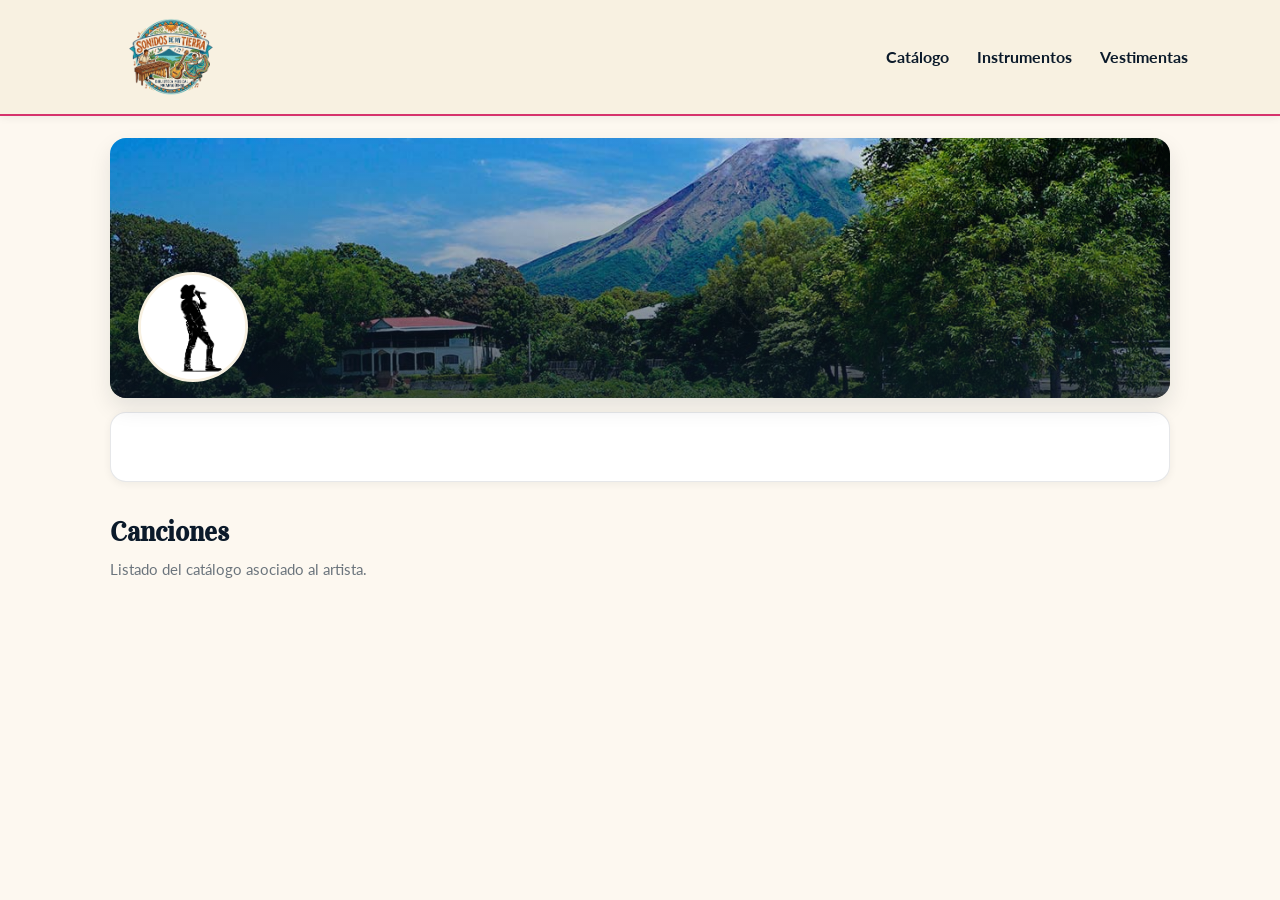
<file: frontend/artist.html>
<!doctype html>
<html lang="es">
<head>
  <meta charset="utf-8"/>
  <meta name="viewport" content="width=device-width,initial-scale=1"/>
  <title>Sonidos de Mi Tierra — Artista</title>
  <link rel="stylesheet" href="./styles.css"/>
</head>
<body data-page="artist">
  <header>
    <div class="container brand">
      <a href="./index.html" class="logo-link">
        <img src="assets/ui/logo.png" alt="Logo Sonidos de mi Tierra" class="main-logo">
      </a>
      <nav class="nav-links">
        <a href="./index.html">Catálogo</a>
        <a href="./instruments.html">Instrumentos</a>
        <a href="./vestimentas.html">Vestimentas</a>
      </nav>
    </div>
  </header>

  <main class="container">

    <section class="page-hero" style="background-image:url('assets/ui/hero-default.jpg')">

    <div class="page-hero__content">

    <div class="page-hero__row">

    <img
    id="artistHeroPhoto"
    class="artist-hero-photo"
    src="assets/ui/artist-default.png"
    alt="Foto del artista"
    loading="lazy"
    />

    <div class="page-hero__text">
    <h1 class="page-hero__title" id="artistTitle"></h1>
    <div class="page-hero__meta small" id="artistEra2"></div>
    </div>

    </div>
    </div>
    </section>
    <div class="reader">
      <p id="artistBio2"></p>
      <p class="small" id="artistContrib2"></p>
    </div>

    <div class="section-title">
      <h2>Canciones</h2>
      <div class="small">Listado del catálogo asociado al artista.</div>
    </div>

    <section class="grid" id="artistSongs"></section>
  </main>

  <script src="./app.js"></script>
</body>
</html>
</file>
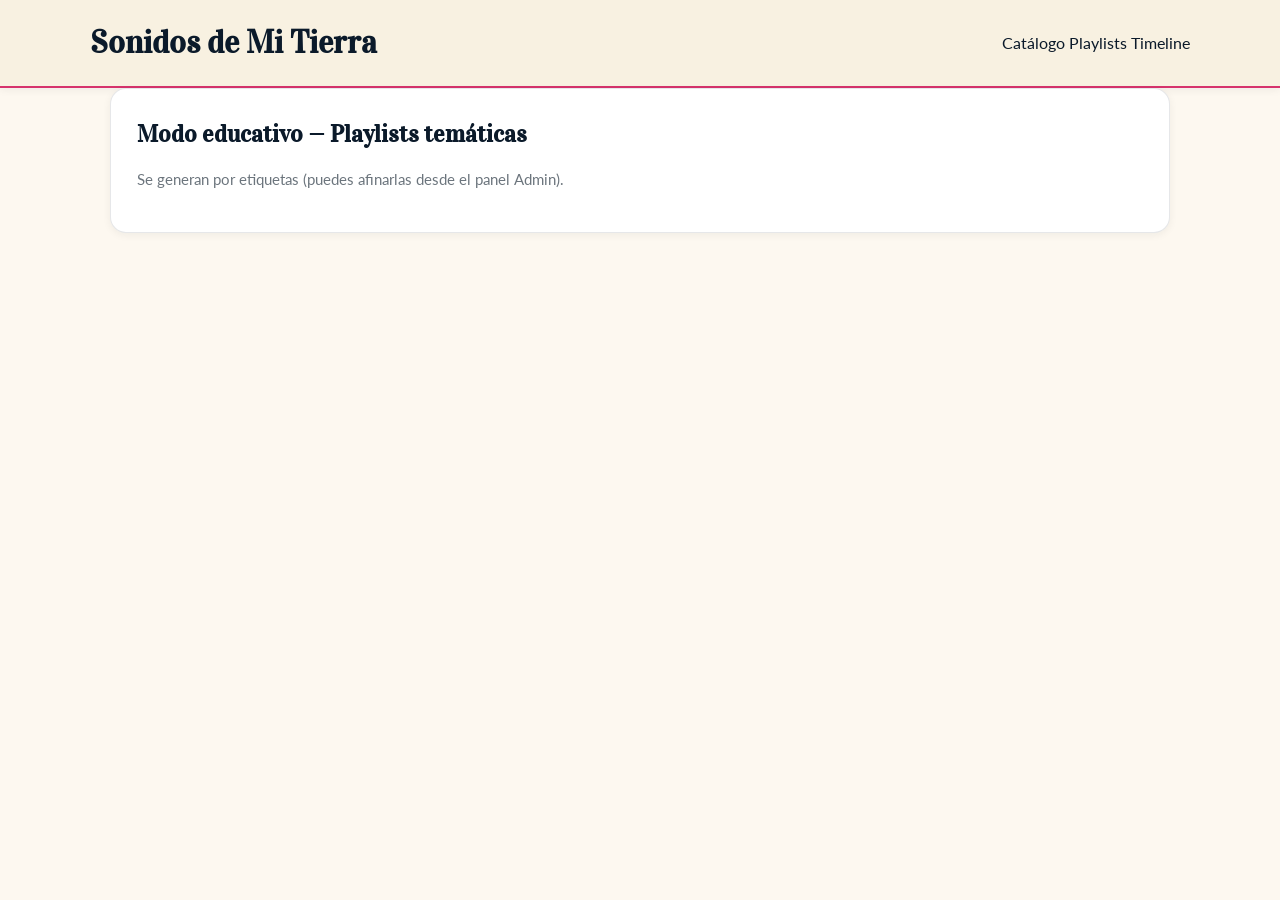
<file: frontend/playlists.html>
<!doctype html>
<html lang="es">
<head>
  <meta charset="utf-8"/>
  <meta name="viewport" content="width=device-width,initial-scale=1"/>
  <title>Sonidos de Mi Tierra — Playlists</title>
  <link rel="stylesheet" href="./styles.css"/>
</head>
<body data-page="playlists">
  <header>
    <div class="container brand">
      <h1>Sonidos de Mi Tierra</h1>
      <nav>
        <a href="./index.html">Catálogo</a>
        <a href="./playlists.html">Playlists</a>
        <a href="./timeline.html">Timeline</a>
      </nav>
    </div>
  </header>

  <main class="container">
    <div class="reader">
      <h2>Modo educativo — Playlists temáticas</h2>
      <p class="small">Se generan por etiquetas (puedes afinarlas desde el panel Admin).</p>
    </div>
    <div style="height:12px"></div>
    <div id="playlistsWrap" style="display:grid;gap:12px;"></div>
  </main>

  <script src="./app.js"></script>
</body>
</html>
</file>
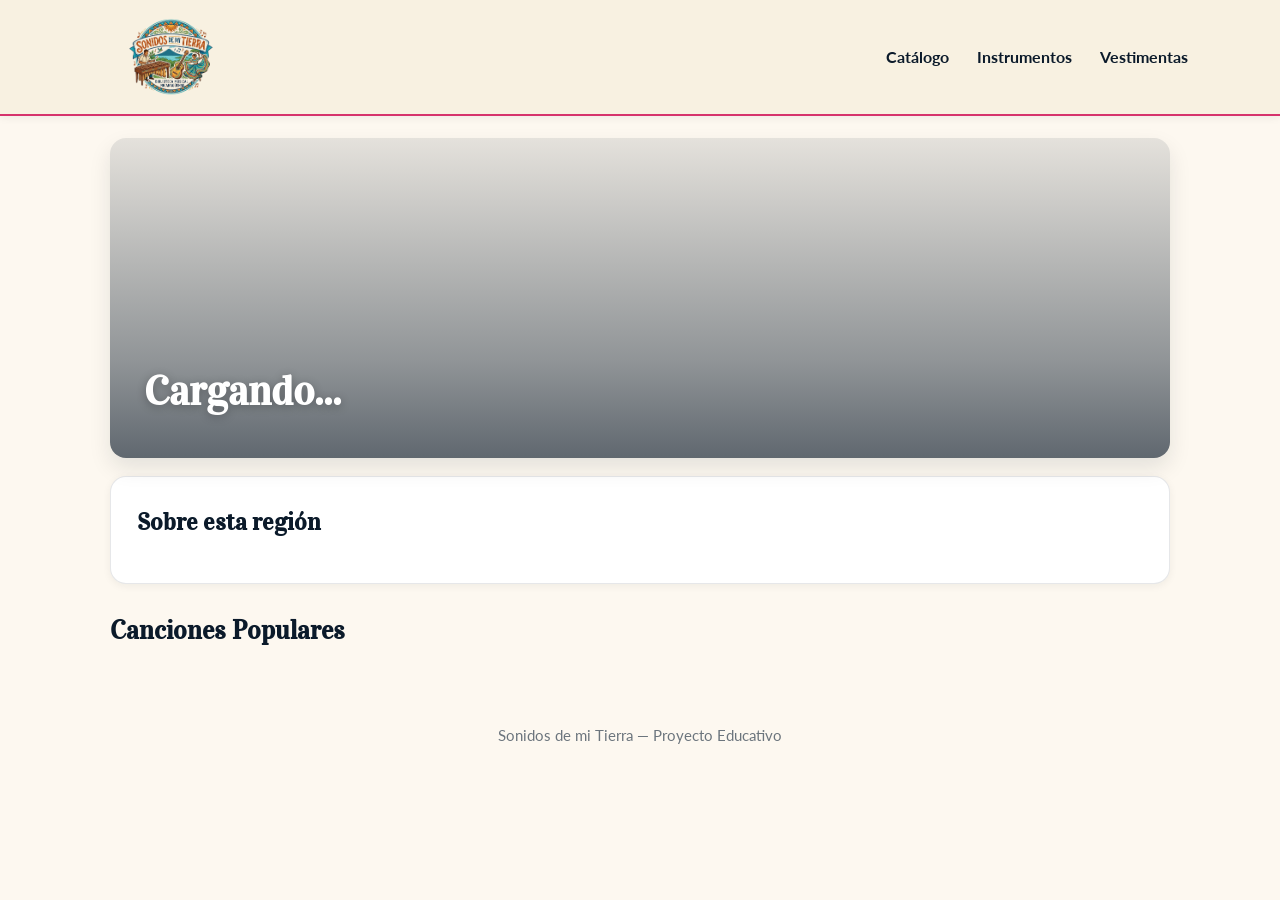
<file: frontend/region.html>
<!doctype html>
<html lang="es">
<head>
  <meta charset="utf-8" />
  <meta name="viewport" content="width=device-width,initial-scale=1" />
  <title>Región · Sonidos de Mi Tierra</title>
  <link rel="stylesheet" href="./styles.css" />
  <link rel="icon" href="data:,">
</head>
<body data-page="region">
  <header>
    <div class="container brand">
      <a href="./index.html" class="logo-link">
        <img src="assets/ui/logo.png" alt="Logo Sonidos de mi Tierra" class="main-logo">
      </a>
      <nav class="nav-links">
        <a href="./index.html">Catálogo</a>
        <a href="./instruments.html">Instrumentos</a>
        <a href="./vestimentas.html">Vestimentas</a>
      </nav>
    </div>
  </header>

  <main class="container">
    <section class="hero" id="hero">
      <div class="hero-content"> 
        <h1 id="regionTitle">Cargando...</h1>
        <p id="regionMeta" class="hero-subtitle"></p>
      </div>
    </section>

    <section class="reader">
      <h2>Sobre esta región</h2>
      <p id="regionDesc"></p>
    </section>

    <section class="section-title">
      <h2>Canciones Populares</h2>
    </section>
    
    <div id="regionSongs" class="grid"></div>

    <div class="footer">Sonidos de mi Tierra — Proyecto Educativo</div>
  </main>

  <script src="./app.js"></script>
</body>
</html>
</file>
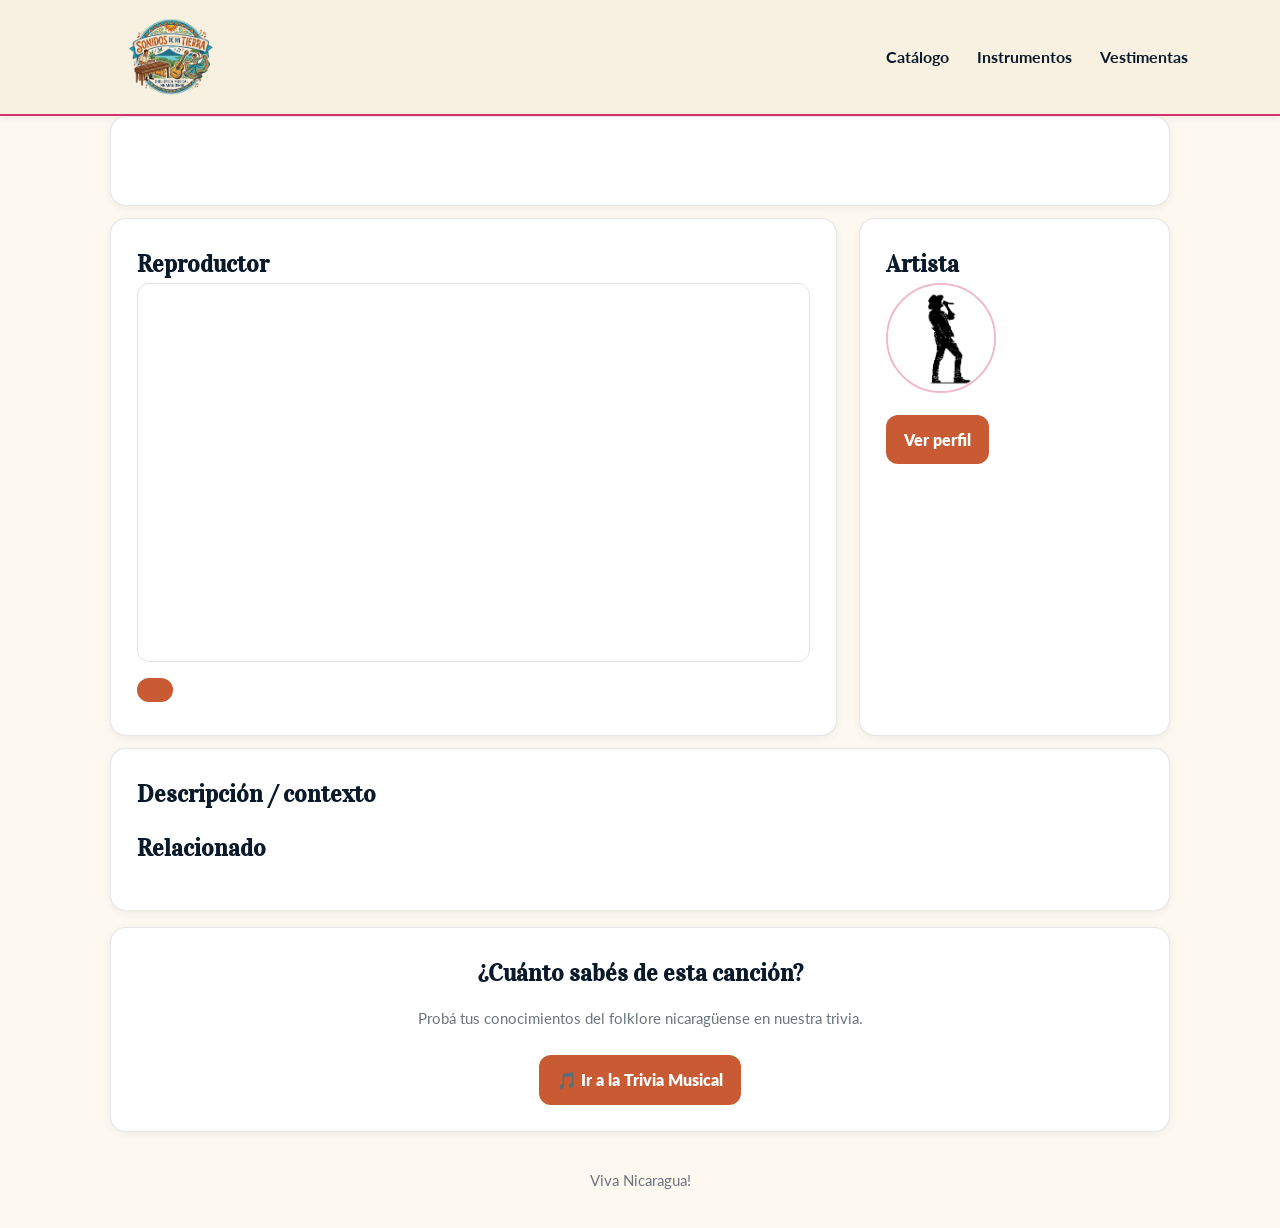
<file: frontend/song.html>
﻿<!doctype html>
<html lang="es">
<head>
  <meta charset="utf-8"/>
  <meta name="viewport" content="width=device-width,initial-scale=1"/>
  <title>Sonidos de Mi Tierra ” Canción</title>
  <link rel="stylesheet" href="./styles.css"/>
</head>
<body data-page="song">
  <header>
    <div class="container brand">
      <a href="./index.html" class="logo-link">
        <img src="assets/ui/logo.png" alt="Logo Sonidos de mi Tierra" class="main-logo">
      </a>
      <nav class="nav-links">
        <a href="./index.html">Catálogo</a>
        <a href="./instruments.html">Instrumentos</a>
        <a href="./vestimentas.html">Vestimentas</a>
      </nav>
    </div>
  </header>
  <main class="container">
    <div class="reader">
      <h2 id="songTitle"></h2>
      <div class="small" id="songMeta"></div>
      <div class="badges" id="songTags"></div>
      <div class="badges" id="songRegions"></div>
    </div>

    <div style="height:12px"></div>

    <div class="two-col">
      <div class="reader">
        <h2>Reproductor</h2>
        <iframe id="embed" title="Reproductor embebido" allow="accelerometer; autoplay; clipboard-write; encrypted-media; gyroscope; picture-in-picture"></iframe>
        <a class="button" id="audioLink" target="_blank" rel="noreferrer" style="margin-top:10px;display:inline-block;"></a>
      </div>

      <div class="reader">
        <h2>Artista</h2>
        <img id="artistPhoto" class="artist-photo" src="assets/ui/artist-default.png" alt="">
        <div style="font-weight:900" id="artistName"></div>
        <p id="artistBio" class="small"></p>
        <p id="artistContrib" class="small"></p>
        <a class="button" id="artistLink">Ver perfil</a>
      </div>
    </div>

    <div style="height:12px"></div>

    <div class="reader">
      <h2>Descripción / contexto</h2>
      <p id="contextText"></p>
      <h2>Relacionado</h2>
      <ul id="related"></ul>
    </div>

    <div style="height:16px"></div>

<div class="reader" style="text-align:center">

  <h2>¿Cuánto sabés de esta canción?</h2>

  <p class="small">
    Probá tus conocimientos del folklore nicaragüense en nuestra trivia.
  </p>

  <a href="./trivia.html" class="button" style="margin-top:10px">
    🎵 Ir a la Trivia Musical
  </a>

</div>

    <div class="footer">Viva Nicaragua!</div>
  </main>

  <script src="./app.js"></script>
</body>
</html>
</file>
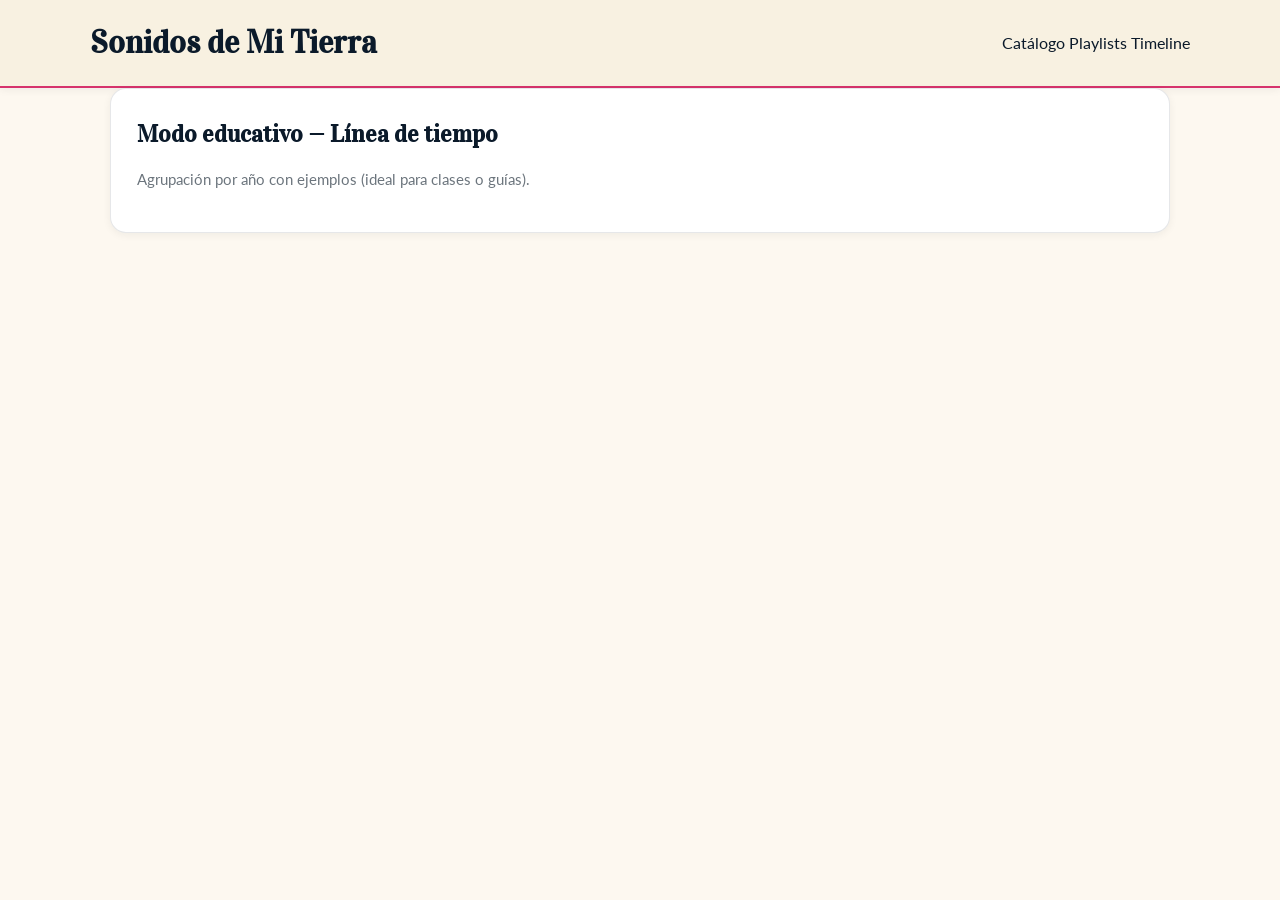
<file: frontend/timeline.html>
<!doctype html>
<html lang="es">
<head>
  <meta charset="utf-8"/>
  <meta name="viewport" content="width=device-width,initial-scale=1"/>
  <title>Sonidos de Mi Tierra — Timeline</title>
  <link rel="stylesheet" href="./styles.css"/>
</head>
<body data-page="timeline">
  <header>
    <div class="container brand">
      <h1>Sonidos de Mi Tierra</h1>
      <nav>
        <a href="./index.html">Catálogo</a>
        <a href="./playlists.html">Playlists</a>
        <a href="./timeline.html">Timeline</a>
      </nav>
    </div>
  </header>

  <main class="container">
    <div class="reader">
      <h2>Modo educativo — Línea de tiempo</h2>
      <p class="small">Agrupación por año con ejemplos (ideal para clases o guías).</p>
    </div>
    <div style="height:12px"></div>
    <div id="timelineWrap" style="display:grid;gap:12px;"></div>
  </main>

  <script src="./app.js"></script>
</body>
</html>
</file>
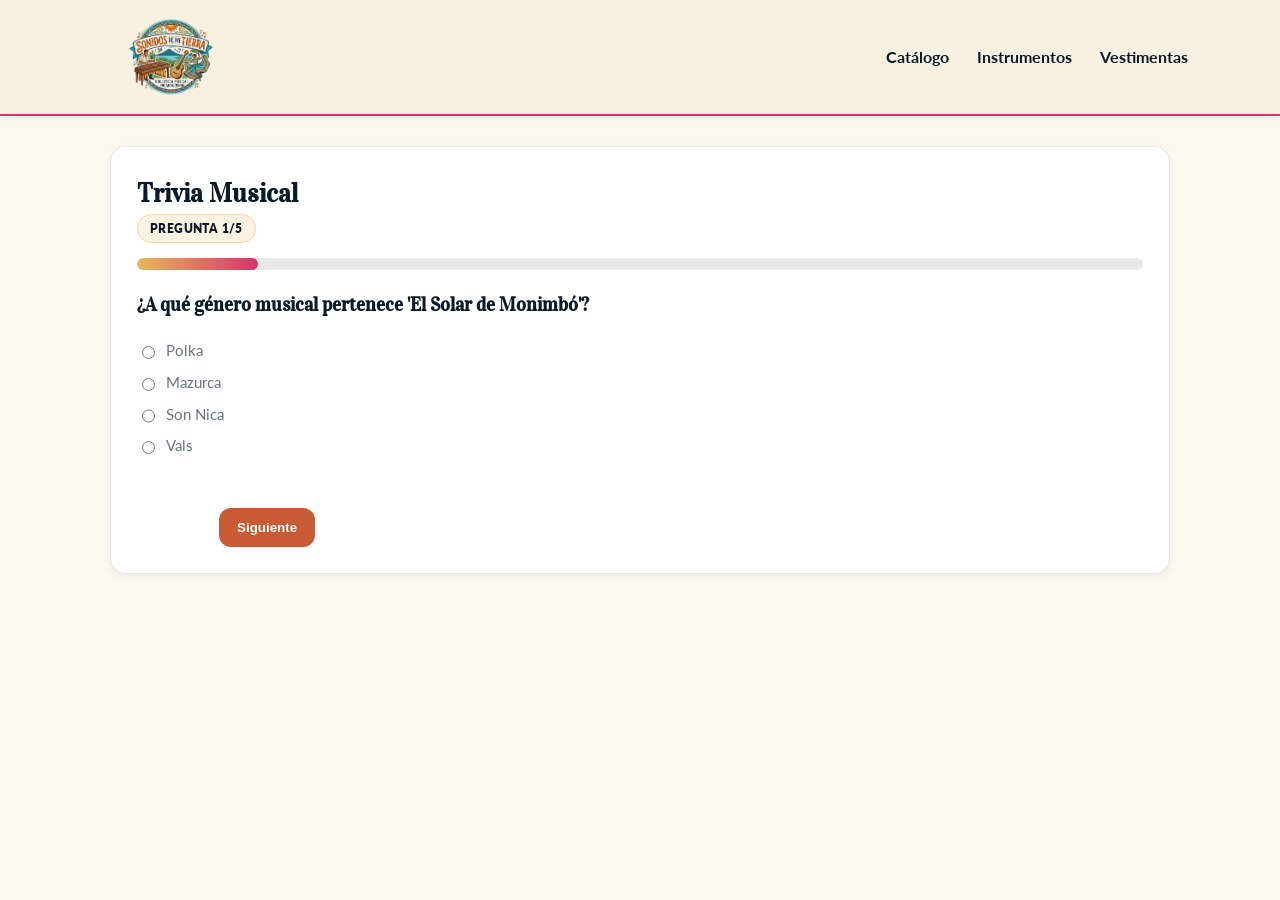
<file: frontend/trivia.html>
<!doctype html>
<html lang="es">
<head>
  <meta charset="utf-8"/>
  <meta name="viewport" content="width=device-width,initial-scale=1"/>
  <title>Trivia — Sonidos de Mi Tierra</title>
  <link rel="stylesheet" href="./styles.css"/>
</head>
<body>
    <header>
    <div class="container brand">
        <a href="./index.html" class="logo-link">
        <img src="assets/ui/logo.png" alt="Logo Sonidos de mi Tierra" class="main-logo">
        </a>
        <nav class="nav-links">
        <a href="./index.html">Catálogo</a>
        <a href="./instruments.html">Instrumentos</a>
        <a href="./vestimentas.html">Vestimentas</a>
        </nav>
    </div>
    </header>

  <main class="container">
    <div style="height:30px"></div>
    
    <section class="reader" id="triviaCard">
      <div class="section-title" style="margin-top:0">
        <h2>Trivia Musical</h2>
        <span class="badge" id="progressBadge">Pregunta 1/8</span>
      </div>
      
      <div class="progress">
          <div id="progressFill" class="progress-fill" style="width: 12%;"></div>
      </div>

      <div id="feedback" class="feedback" style="display:none;"></div>

      <div class="trivia-container" style="margin-top:20px;">
        <h3 id="questionText" style="margin-bottom:20px;"></h3>
        <form id="optionsForm"></form>
      </div>

      <div style="display:flex; gap:12px; margin-top:30px; border-top: 1px solid var(--barro); padding-top: 20px;">
        <button type="button" class="button" id="backBtn" style="background: var(--madera)">Atrás</button>
        <button type="button" class="button" id="nextBtn">Siguiente</button>
      </div>
    </section>
  </main>

  <script src="./trivia.js"></script>
</body>
</html>
</file>
<file: frontend/styles.css>
/* ==========================================================================
   Sonidos de Mi Tierra — UI (Historia Viva)
   Solo CSS. Mantiene estructura existente.
   ========================================================================== */

/* Tipografías */
@import url('https://fonts.googleapis.com/css2?family=Lato:ital,wght@0,300;0,400;0,700;0,900;1,400&family=Vidaloka&display=swap');

/* ==========================================================================
   Variables (Paleta NUEVA)
   ========================================================================== */
:root {
  /* Fondos */
  --bg-header: #F8F1E1;     /* Soft Cream (header) */
  --bg-body: #FDF8F0;       /* Pale Ivory (body) */
  --border-header: #D6336C; /* Vibrant Magenta (línea) */

  /* Texto */
  --text-main: #0B1A2A;     /* Midnight Blue */
  --text-over: #FFFFFF;     /* Blanco sobre banner */
  --text-muted: #6c757d;

  /* Acentos */
  --accent-primary: #C85B33; /* Terracota */
  --accent-hover: #E8B85C;   /* Ámbar */

  /* UI */
  --card-bg: #FFFFFF;
  --shadow-sm: 0 2px 8px rgba(11, 26, 42, 0.06);
  --shadow-md: 0 10px 22px rgba(11, 26, 42, 0.10);
  --radius: 16px;
  --transition: 220ms ease;

  /* Tipos */
  --font-heading: 'Vidaloka', serif;
  --font-body: 'Lato', sans-serif;
}

/* ==========================================================================
   Reset & Base
   ========================================================================== */
* { box-sizing: border-box; }

body {
  margin: 0;
  font-family: var(--font-body);
  background: var(--bg-body);
  color: var(--text-main);
  line-height: 1.6;
}

a { color: inherit; text-decoration: none; }

h1, h2, h3 {
  font-family: var(--font-heading);
  margin: 0;
  color: var(--text-main);
}

.small {
  font-size: 0.92rem;
  color: var(--text-muted);
}

/* Contenedor base (ya lo usas en HTML) */
.container {
  max-width: 1100px;
  margin: 0 auto;
  padding: 0 20px;
}

/* ==========================================================================
   HEADER (CLARO para legibilidad del logo)
   ========================================================================== */
header {
  background: var(--bg-header);
  border-bottom: 2px solid var(--border-header); /* línea fina magenta */
  box-shadow: var(--shadow-sm);
}

header .brand {
  display: flex;
  align-items: center;
  justify-content: space-between;
  gap: 18px;
  padding: 12px 0;
  min-height: 86px;
}

/* Logo: legible, estable, no gigante */
.logo-link {
  display: inline-flex;
  align-items: center;
  flex: 0 0 auto;
}

.main-logo {
  height: 90px;
  width: auto;
  max-width: 250px;
  object-fit: contain;
  display: block;
  transition: transform var(--transition), filter var(--transition);
}

.logo-link:hover .main-logo {
  transform: translateY(-1px) scale(1.03);
  filter: saturate(1.05);
}

/* Navegación */
.nav-links {
  display: flex;
  align-items: center;
  gap: 24px;
  flex-wrap: wrap;
  justify-content: flex-end;
}

.nav-links a {
  font-family: var(--font-body);
  font-weight: 700;
  color: var(--text-main);
  position: relative;
  padding: 6px 2px;
  transition: color var(--transition);
}

/* Hover ámbar + subrayado magenta sutil */
.nav-links a::after {
  content: "";
  position: absolute;
  left: 0;
  bottom: -6px;
  width: 0%;
  height: 2px;
  background: var(--border-header);
  transition: width var(--transition);
}

.nav-links a:hover {
  color: var(--accent-hover);
}
.nav-links a:hover::after {
  width: 100%;
}

/* ==========================================================================
   HERO / BANNER (resalte absoluto, texto blanco legible)
   ========================================================================== */
.hero {
  margin: 22px 0 18px;
  position: relative;
  min-height: 320px;
  border-radius: var(--radius);
  overflow: hidden;
  background-size: cover;
  background-position: center;
  box-shadow: var(--shadow-md);
  display: flex;
  align-items: flex-end;
}

/* Overlay suave: NO tapa arte, solo ayuda a leer */
.hero::after {
  content: "";
  position: absolute;
  inset: 0;
  background: linear-gradient(
    180deg,
    rgba(11, 26, 42, 0.10) 0%,
    rgba(11, 26, 42, 0.45) 70%,
    rgba(11, 26, 42, 0.65) 100%
  );
}

.hero-content {
  position: relative;
  z-index: 1;
  padding: 34px;
  color: var(--text-over);
  max-width: 900px;
}

.hero h1 {
  color: var(--text-over);
  font-size: clamp(1.9rem, 3.2vw, 3rem);
  line-height: 1.08;
  text-shadow: 0 2px 10px rgba(0,0,0,0.28);
  margin-bottom: 10px;
}

.hero-subtitle {
  margin: 0;
  font-size: 1.1rem;
  color: var(--text-over);
  opacity: 0.95;
  text-shadow: 0 2px 10px rgba(0,0,0,0.25);
}

/* ==========================================================================
   FILTROS (Búsqueda avanzada)
   ========================================================================== */
.hero-filters {
  background: var(--card-bg);
  border-radius: var(--radius);
  padding: 20px;
  box-shadow: var(--shadow-sm);
  border: 1px solid rgba(11, 26, 42, 0.10);
  margin-top: -34px; /* levanta sobre el hero */
  position: relative;
  z-index: 2;
}

.filters {
  display: grid;
  grid-template-columns: repeat(auto-fit, minmax(180px, 1fr));
  gap: 12px;
  margin-top: 14px;
}

.filters input,
.filters select {
  padding: 12px 14px;
  border-radius: 12px;
  border: 1px solid rgba(11, 26, 42, 0.18);
  background: #fff;
  color: var(--text-main);
  font-family: var(--font-body);
  outline: none;
  transition: box-shadow var(--transition), border-color var(--transition);
}

.filters input:focus,
.filters select:focus {
  border-color: var(--accent-hover);
  box-shadow: 0 0 0 3px rgba(232, 184, 92, 0.28);
}

/* ==========================================================================
   BOTONES (CTAs terracota)
   ========================================================================== */
.button {
  background: var(--accent-primary);
  color: var(--text-over);
  padding: 12px 18px;
  border-radius: 12px;
  font-weight: 800;
  border: 0;
  cursor: pointer;
  display: inline-flex;
  align-items: center;
  justify-content: center;
  transition: transform var(--transition), filter var(--transition), box-shadow var(--transition);
}

.button:hover {
  transform: translateY(-1px);
  filter: brightness(1.03);
  box-shadow: 0 10px 18px rgba(200, 91, 51, 0.25);
}

.button:disabled {
  opacity: 0.6;
  cursor: not-allowed;
  transform: none;
  box-shadow: none;
}

/* ==========================================================================
   SECCIONES / GRID / CARDS
   ========================================================================== */
.section-title {
  margin: 26px 0 8px;
}

.section-title h2 {
  font-size: 1.6rem;
  color: var(--text-main);
}

.grid {
  display: grid;
  grid-template-columns: repeat(auto-fill, minmax(280px, 1fr));
  gap: 22px;
  padding: 18px 0 10px;
}

.card {
  background: var(--card-bg);
  border-radius: var(--radius);
  overflow: hidden;
  border: 1px solid rgba(11, 26, 42, 0.10);
  box-shadow: var(--shadow-sm);
  transition: transform var(--transition), box-shadow var(--transition), border-color var(--transition);
}

.card:hover {
  transform: translateY(-6px);
  box-shadow: var(--shadow-md);
  border-color: rgba(214, 51, 108, 0.35);
}

.thumb {
  width: 100%;
  height: 180px;
  object-fit: cover;
  display: block;
}

.card-body { padding: 18px; }

.card-title {
  font-family: var(--font-body);
  font-weight: 900;
  color: var(--text-main);
  margin-bottom: 8px;
  display: block;
}

.meta { color: var(--text-muted); font-size: 0.92rem; }

/* Badges */
.badges {
  display: flex;
  flex-wrap: wrap;
  gap: 8px;
  margin: 12px 0;
}

.badge {
  background: rgba(232, 184, 92, 0.18);
  color: var(--text-main);
  border: 1px solid rgba(232, 184, 92, 0.45);
  padding: 6px 12px;
  border-radius: 999px;
  font-size: 0.75rem;
  font-weight: 800;
  letter-spacing: 0.4px;
  text-transform: uppercase;
}

.badge:hover {
  background: rgba(214, 51, 108, 0.12);
  border-color: rgba(214, 51, 108, 0.35);
}

/* ==========================================================================
   READER / PÁGINAS INTERNAS
   ========================================================================== */
.reader {
  background: var(--card-bg);
  padding: 26px;
  border-radius: var(--radius);
  box-shadow: var(--shadow-sm);
  border: 1px solid rgba(11, 26, 42, 0.10);
}

.two-col {
  display: grid;
  grid-template-columns: 1.4fr 0.6fr;
  gap: 22px;
}

iframe {
  width: 100%;
  aspect-ratio: 16/9;
  border-radius: 12px;
  border: 1px solid rgba(11, 26, 42, 0.12);
}

/* Artista foto */
.artist-photo {
  width: 110px;
  height: 110px;
  border-radius: 50%;
  border: 2px solid rgba(214, 51, 108, 0.35);
  object-fit: cover;
}

/* ==========================================================================
   TRIVIA
   ========================================================================== */
.progress {
  height: 12px;
  background: rgba(11, 26, 42, 0.10);
  border-radius: 10px;
  overflow: hidden;
  margin: 18px 0;
}

.progress-fill {
  height: 100%;
  background: linear-gradient(90deg, var(--accent-hover), var(--border-header));
  border-radius: 10px;
  transition: width 400ms ease;
}

.feedback {
  padding: 14px;
  border-radius: 12px;
  font-weight: 800;
  margin: 14px 0;
  text-align: center;
}

.feedback.ok {
  background: #e8f5e9;
  color: #2e7d32;
  border: 1px solid rgba(46, 125, 50, 0.35);
}

.feedback.bad {
  background: #ffebee;
  color: #c62828;
  border: 1px solid rgba(198, 40, 40, 0.35);
}

/* ==========================================================================
   FOOTER
   ========================================================================== */
.footer {
  text-align: center;
  padding: 36px 20px;
  color: var(--text-muted);
  font-size: 0.95rem;
}

/* ==========================================================================
   RESPONSIVE
   ========================================================================== */
@media (max-width: 850px) {
  header .brand {
    flex-direction: column;
    align-items: center;
    justify-content: center;
    gap: 10px;
  }

  .nav-links {
    justify-content: center;
    gap: 18px;
  }

  .main-logo {
    height: 56px;
    max-width: 200px;
  }

  .two-col { grid-template-columns: 1fr; }
  .hero-content { padding: 26px; }
}

/* ==========================================================================
   ARTIST PAGE — Mejoras (page-hero + layout)
   No requiere cambios en HTML/JS
   ========================================================================== */

.page-hero {
  margin: 22px 0 14px;
  position: relative;
  min-height: 260px;
  border-radius: var(--radius);
  overflow: hidden;
  background-size: cover;
  background-position: center;
  box-shadow: var(--shadow-md);
  display: flex;
  align-items: flex-end;
}

/* Overlay similar al hero principal (legible, sin matar la ilustración) */
.page-hero::after {
  content: "";
  position: absolute;
  inset: 0;
  background: linear-gradient(
    180deg,
    rgba(11, 26, 42, 0.10) 0%,
    rgba(11, 26, 42, 0.42) 60%,
    rgba(11, 26, 42, 0.68) 100%
  );
}

.page-hero__content {
  position: relative;
  z-index: 1;
  padding: 28px;
  color: var(--text-over);
  max-width: 900px;
}

.page-hero__title {
  font-family: var(--font-heading);
  color: var(--text-over);
  font-size: clamp(1.8rem, 3vw, 2.8rem);
  line-height: 1.08;
  text-shadow: 0 2px 10px rgba(0,0,0,0.28);
  margin-bottom: 8px;
}

.page-hero__meta {
  color: var(--text-over);
  opacity: 0.95;
  text-shadow: 0 2px 10px rgba(0,0,0,0.25);
}

/* Ajuste del bloque bio para que se sienta premium */
body[data-page="artist"] .reader {
  margin-top: 10px;
  padding: 26px;
}

/* Títulos de sección más “editorial” */
body[data-page="artist"] .section-title {
  margin-top: 28px;
  display: flex;
  flex-direction: column;
  align-items: flex-start;
  gap: 4px;
}

body[data-page="artist"] .section-title h2 {
  font-size: 1.7rem;
}

/* Grid: un poquito más aire y consistencia */
body[data-page="artist"] .grid {
  padding-top: 14px;
}

/* Responsive */
@media (max-width: 850px) {
  .page-hero {
    min-height: 220px;
  }
  .page-hero__content {
    padding: 22px;
  }
}

/* ==========================================================================
   ARTIST HERO — foto circular tipo perfil (premium)
   ========================================================================== */

.page-hero__row{
  display: flex;
  align-items: flex-end;
  gap: 18px;
}

/* Foto circular flotante */
.artist-hero-photo{
  width: 110px;
  height: 110px;
  border-radius: 50%;
  object-fit: cover;
  flex: 0 0 auto;

  /* “marco” elegante */
  border: 3px solid rgba(248, 241, 225, 0.95); /* crema del header */
  box-shadow: 0 10px 22px rgba(11, 26, 42, 0.18);
  background: #fff;

  /* efecto “flotante” sobre el banner */
  transform: translateY(18px);
}

.page-hero__text{
  min-width: 0; /* evita overflow raro */
}

/* Ajuste para que no quede cortada la foto */
.page-hero__content{
  padding-bottom: 34px; /* espacio extra por el translateY */
}

/* =========================================================
   INSTRUMENTS: GALERÍA MUSEO SONORO
   Inspirado en la visión cultural propuesta
   ========================================================= */

/* Tarjeta tipo exhibición */
.instrument-card {
  background: var(--card-bg);
  border: 1px solid rgba(200, 91, 51, 0.20); /* Terracota suave */
  border-radius: 14px;

  display: flex;
  flex-direction: column;
  height: 100%;

  transition: 
    transform 0.25s ease,
    box-shadow 0.25s ease,
    border-color 0.25s ease;

  position: relative;
  overflow: hidden;
}

/* efecto museo al pasar el mouse */
.instrument-card:hover {
  transform: translateY(-6px);
  box-shadow: 0 12px 25px rgba(11, 26, 42, 0.15);
  border-color: rgba(200, 91, 51, 0.45);
}


/* ---------------------------------------------------------
   Imagen del instrumento
   --------------------------------------------------------- */

.instrument-thumb {
  height: 230px;
  width: 100%;
  object-fit: cover;

  /* efecto artesanal */
  filter: sepia(0.18) contrast(1.08) saturate(0.95);

  transition: 
    filter var(--transition),
    transform var(--transition);
}

/* al hover se ve más natural */
.instrument-card:hover .instrument-thumb {
  filter: sepia(0) contrast(1.05);
  transform: scale(1.03);
}


/* ---------------------------------------------------------
   Título del instrumento
   --------------------------------------------------------- */

.instrument-card .card-title {
  font-family: var(--font-heading);
  font-size: 1.6rem;
  color: var(--accent-primary);
  margin-bottom: 12px;
  line-height: 1.2;
}


/* ---------------------------------------------------------
   Descripción
   --------------------------------------------------------- */

.instrument-card .meta {
  line-height: 1.65;
  font-size: 0.95rem;
  color: var(--text-muted);

  margin-bottom: 14px;

  display: block !important;
  overflow: visible !important;
  -webkit-line-clamp: none !important;
}


/* ---------------------------------------------------------
   Botón escuchar
   --------------------------------------------------------- */

.instrument-btn {
  width: 100%;

  background: var(--text-main);
  border: 2px solid transparent;

  padding: 12px 16px;

  font-size: 0.92rem;
  font-weight: 700;

  gap: 8px;

  display: flex;
  align-items: center;
  justify-content: center;

  border-radius: 10px;

  margin-top: 22px !important;

  transition:
    background 0.25s ease,
    box-shadow 0.25s ease,
    transform 0.15s ease;
}

/* hover */
.instrument-btn:hover {
  background: var(--accent-primary);
  box-shadow: 0 10px 18px rgba(200, 91, 51, 0.35);
}

/* icono */
.instrument-btn span {
  font-size: 1.15rem;
}


/* ---------------------------------------------------------
   Estado cuando el instrumento suena
   --------------------------------------------------------- */

.instrument-btn.playing {
  background: var(--border-header);
  animation: soundPulse 1.4s infinite;
}


/* animación suave */
@keyframes soundPulse {

  0% {
    transform: scale(1);
    box-shadow: 0 0 0 rgba(214, 51, 108, 0.0);
  }

  50% {
    transform: scale(0.97);
    box-shadow: 0 0 10px rgba(214, 51, 108, 0.35);
  }

  100% {
    transform: scale(1);
    box-shadow: 0 0 0 rgba(214, 51, 108, 0.0);
  }

}


/* ---------------------------------------------------------
   Grid de instrumentos (tipo galería)
   --------------------------------------------------------- */

body[data-page="instruments"] .grid {
  gap: 34px; /* más aire entre instrumentos */
}


/* ---------------------------------------------------------
   Pequeño detalle cultural decorativo
   (línea inferior estilo museo)
   --------------------------------------------------------- */

.instrument-card::after {

  content: "";
  height: 3px;
  width: 100%;

  background: linear-gradient(
    90deg,
    transparent,
    rgba(200, 91, 51, 0.5),
    transparent
  );

  position: absolute;
  bottom: 0;
  left: 0;
}

/* =========================================================
   CLOTHING: GALERÍA EDITORIAL
   ========================================================= */

/* Clase específica para evitar conflictos */
.clothing-card {
  border-bottom: 4px solid var(--accent-hover); /* Acento Ámbar en la base */
  transition: transform var(--transition);
}

.clothing-thumb {
  height: 300px; /* Fotos más altas para apreciar el traje completo */
  object-position: top; /* Prioriza ver la cabeza/hombros si la foto es vertical */
}

.clothing-card .card-title {
  font-family: var(--font-heading);
  font-size: 1.4rem;
  color: var(--accent-primary);
  border-bottom: 1px solid rgba(200, 91, 51, 0.1);
  padding-bottom: 8px;
}

.clothing-desc {
  font-size: 1rem;
  line-height: 1.7;
  color: var(--text-main);
  text-align: justify; /* Look más de libro/enciclopedia */
  margin-top: 12px;
}

/* Efecto hover suave */
.clothing-card:hover {
  border-bottom-color: var(--border-header); /* Cambia a Magenta al pasar el mouse */
}

/* Ajuste de lectura en móvil */
@media (max-width: 600px) {
  .clothing-thumb {
    height: 250px;
  }
}
</file>
